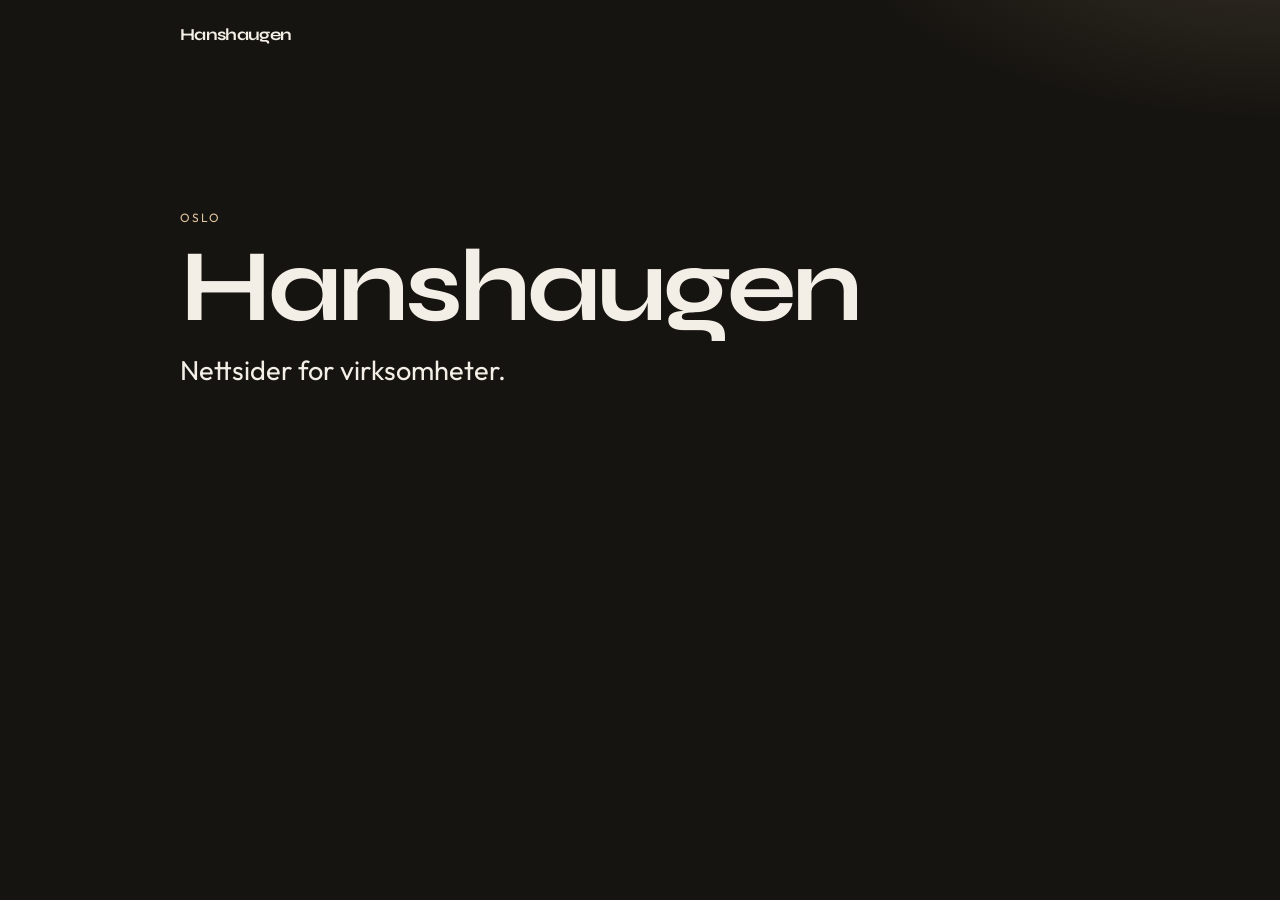
<file: frontpage/index.html>
<!DOCTYPE html>
<html lang="nb">
<head>
  <meta charset="utf-8">
  <meta name="viewport" content="width=device-width, initial-scale=1">
  <meta name="description" content="Hanshaugen lager nettsider for virksomheter i Oslo.">
  <meta name="theme-color" content="#161410">
  <title>Hanshaugen</title>
  <link rel="icon" href="favicon.svg" type="image/svg+xml">
  <link rel="preconnect" href="https://fonts.googleapis.com">
  <link rel="preconnect" href="https://fonts.gstatic.com" crossorigin>
  <link href="https://fonts.googleapis.com/css2?family=Outfit:wght@400;500&family=Syne:wght@500;700&display=swap" rel="stylesheet">
  <link rel="stylesheet" href="home.css">
</head>
<body>
  <a class="skip" href="#innhold">Hopp til innhold</a>
  <header class="bar">
    <a class="mark" href="/">Hanshaugen</a>
  </header>
  <main id="innhold">
    <p class="kicker">Oslo</p>
    <h1>Hanshaugen</h1>
    <p class="lede">Nettsider for virksomheter.</p>
  </main>
</body>
</html>
</file>
<file: frontpage/home.css>
:root {
  --ink: #161410;
  --paper: #f4efe6;
  --muted: #b7aea2;
  --brass: #e4c7a2;
  --serif: Syne, Georgia, serif;
  --sans: Outfit, "Segoe UI", sans-serif;
}

* { box-sizing: border-box; }

body {
  margin: 0;
  min-height: 100vh;
  display: flex;
  flex-direction: column;
  background:
    radial-gradient(900px 420px at 100% -10%, rgba(228, 199, 162, 0.16), transparent 50%),
    var(--ink);
  color: var(--paper);
  font-family: var(--sans);
  font-size: 1.0625rem;
  line-height: 1.5;
}

a { color: inherit; }

h1, .mark {
  font-family: var(--serif);
  font-weight: 700;
  letter-spacing: -0.04em;
}

.skip {
  position: absolute;
  left: 1rem;
  top: -4rem;
  background: var(--paper);
  color: var(--ink);
  padding: 0.4rem 0.7rem;
}

.skip:focus { top: 0.6rem; }

.bar, main {
  width: min(920px, calc(100% - 2.4rem));
  margin-inline: auto;
}

.bar { padding: 1.3rem 0 0; }

.mark {
  text-decoration: none;
  font-size: 1.05rem;
}

main {
  padding: 18vh 0 4rem;
  flex: 1;
}

.kicker {
  margin: 0 0 0.8rem;
  color: var(--brass);
  letter-spacing: 0.16em;
  text-transform: uppercase;
  font-size: 0.75rem;
}

h1 {
  margin: 0;
  font-size: clamp(3.2rem, 9vw, 6.4rem);
  line-height: 0.92;
}

.lede {
  margin: 1.1rem 0 0;
  max-width: 16em;
  color: var(--paper);
  font-size: clamp(1.35rem, 2.4vw, 1.7rem);
  line-height: 1.35;
}

:focus-visible {
  outline: 2px solid var(--brass);
  outline-offset: 3px;
}

@media (max-width: 640px) {
  main { padding-top: 14vh; }
}
</file>
